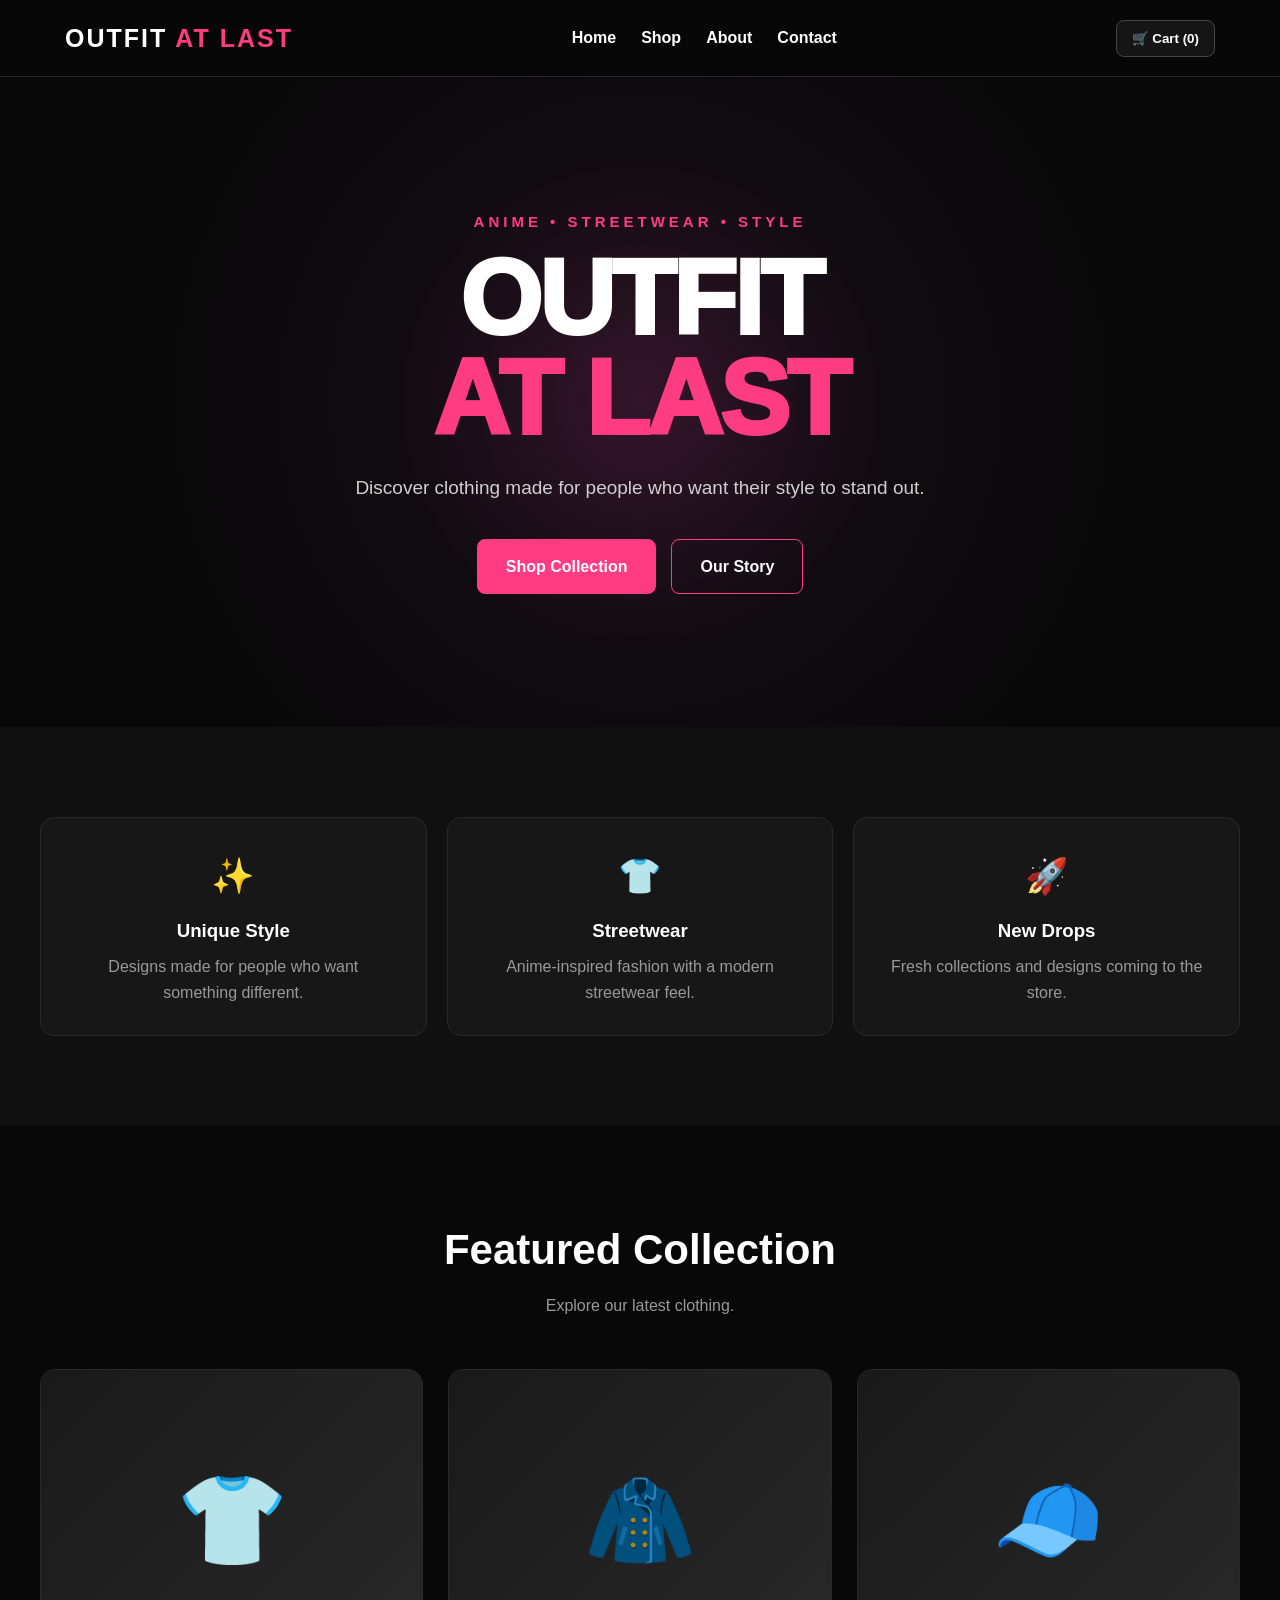
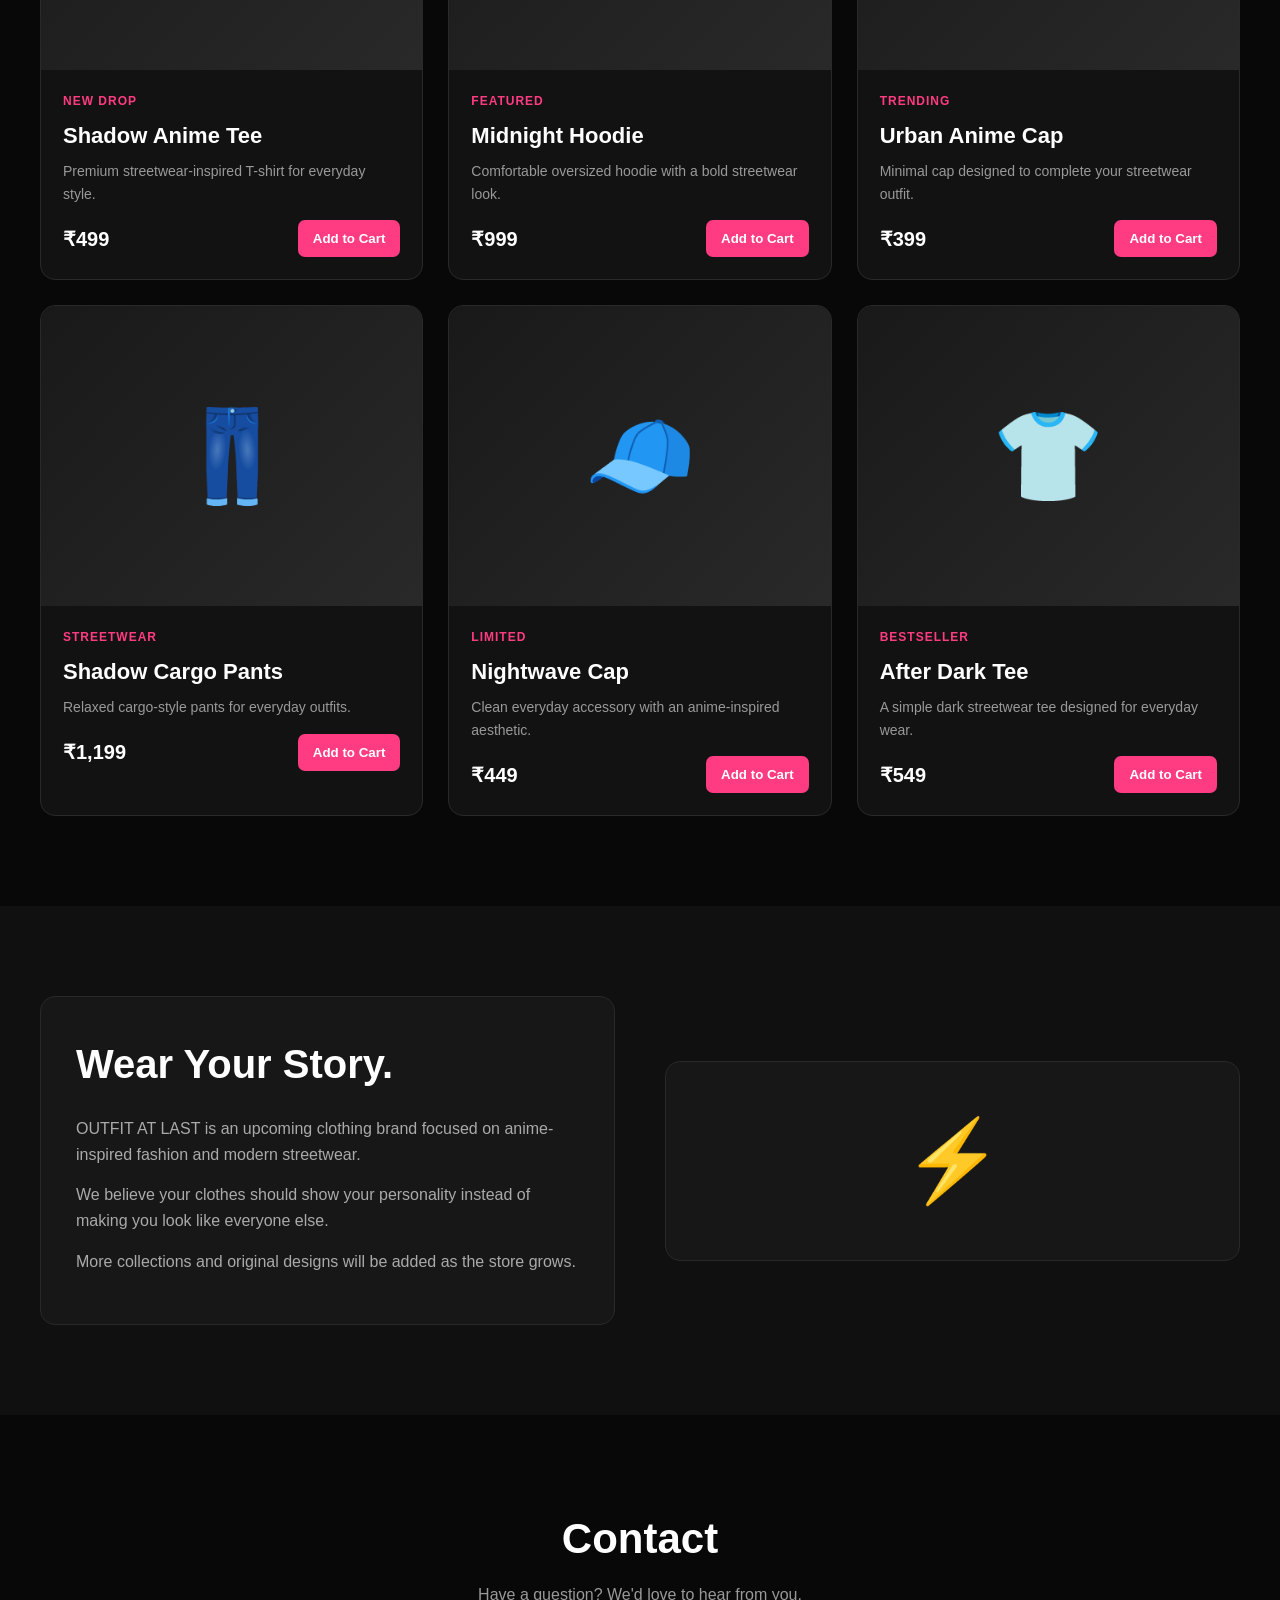
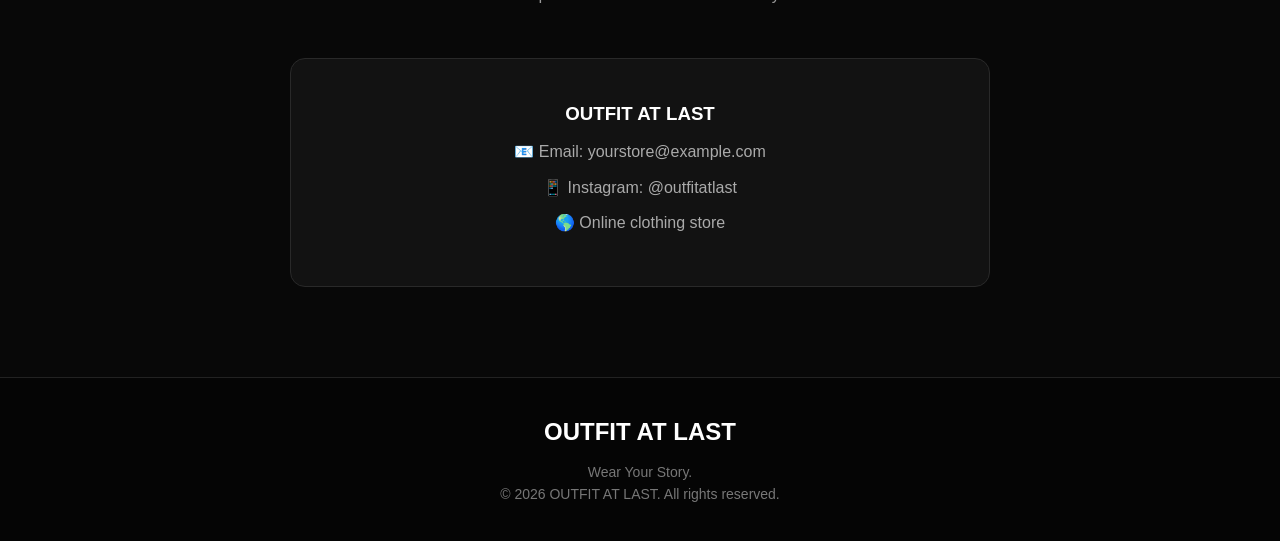
<file: index-new.html>
<!DOCTYPE html>
<html lang="en">
<head>
    <meta charset="UTF-8">
    <meta name="viewport" content="width=device-width, initial-scale=1.0">

    <title>OUTFIT AT LAST</title>

    <meta name="description"
        content="OUTFIT AT LAST - Anime-inspired streetwear and clothing for your unique style.">

    <style>

        * {
            margin: 0;
            padding: 0;
            box-sizing: border-box;
            scroll-behavior: smooth;
        }

        body {
            font-family: Arial, Helvetica, sans-serif;
            background: #080808;
            color: white;
            line-height: 1.6;
        }

        /* ================= HEADER ================= */

        header {
            position: sticky;
            top: 0;
            z-index: 1000;
            background: rgba(8, 8, 8, 0.95);
            border-bottom: 1px solid #292929;
            backdrop-filter: blur(10px);
        }

        .navbar {
            max-width: 1200px;
            margin: auto;
            padding: 18px 25px;

            display: flex;
            align-items: center;
            justify-content: space-between;
            gap: 20px;
        }

        .logo {
            font-size: 25px;
            font-weight: 900;
            letter-spacing: 2px;
            color: white;
        }

        .logo span {
            color: #ff3b81;
        }

        nav {
            display: flex;
            gap: 25px;
        }

        nav a {
            color: white;
            text-decoration: none;
            font-weight: bold;
            transition: 0.3s;
        }

        nav a:hover {
            color: #ff3b81;
        }

        .cart-button {
            border: 1px solid #444;
            background: #151515;
            color: white;
            padding: 10px 15px;
            border-radius: 8px;
            cursor: pointer;
            font-weight: bold;
        }

        .cart-button:hover {
            background: #ff3b81;
            border-color: #ff3b81;
        }

        /* ================= HERO ================= */

        .hero {
            min-height: 650px;
            display: flex;
            align-items: center;
            justify-content: center;
            text-align: center;
            padding: 60px 20px;

            background:
                radial-gradient(circle at center, #33152b 0%, #100b10 35%, #080808 70%);
        }

        .hero-content {
            max-width: 850px;
        }

        .small-title {
            color: #ff3b81;
            font-size: 15px;
            font-weight: bold;
            letter-spacing: 4px;
            margin-bottom: 15px;
        }

        .hero h1 {
            font-size: clamp(50px, 10vw, 105px);
            line-height: 0.95;
            font-weight: 1000;
            letter-spacing: -3px;
            margin-bottom: 25px;
        }

        .hero h1 span {
            color: #ff3b81;
        }

        .hero p {
            color: #cfcfcf;
            font-size: 19px;
            max-width: 650px;
            margin: auto;
        }

        .hero-buttons {
            margin-top: 35px;
            display: flex;
            justify-content: center;
            gap: 15px;
            flex-wrap: wrap;
        }

        .button {
            display: inline-block;
            padding: 14px 28px;
            border-radius: 8px;
            text-decoration: none;
            font-weight: bold;
            border: 1px solid #ff3b81;
            transition: 0.3s;
        }

        .primary {
            background: #ff3b81;
            color: white;
        }

        .primary:hover {
            transform: translateY(-3px);
            background: #ff176b;
        }

        .secondary {
            color: white;
            background: transparent;
        }

        .secondary:hover {
            background: white;
            color: black;
        }

        /* ================= SECTIONS ================= */

        section {
            padding: 90px 20px;
        }

        .section-container {
            max-width: 1200px;
            margin: auto;
        }

        .section-title {
            text-align: center;
            margin-bottom: 50px;
        }

        .section-title h2 {
            font-size: 42px;
            margin-bottom: 10px;
        }

        .section-title p {
            color: #999;
        }

        /* ================= FEATURES ================= */

        .features {
            background: #101010;
        }

        .feature-grid {
            display: grid;
            grid-template-columns: repeat(3, 1fr);
            gap: 20px;
        }

        .feature {
            background: #171717;
            padding: 30px;
            border: 1px solid #292929;
            border-radius: 14px;
            text-align: center;
        }

        .feature-icon {
            font-size: 35px;
            margin-bottom: 12px;
        }

        .feature h3 {
            margin-bottom: 8px;
        }

        .feature p {
            color: #999;
        }

        /* ================= PRODUCTS ================= */

        #products {
            background: #080808;
        }

        .products {
            display: grid;
            grid-template-columns: repeat(3, 1fr);
            gap: 25px;
        }

        .product {
            background: #121212;
            border: 1px solid #292929;
            border-radius: 15px;
            overflow: hidden;
            transition: 0.3s;
        }

        .product:hover {
            transform: translateY(-8px);
            border-color: #ff3b81;
            box-shadow: 0 15px 40px rgba(255, 59, 129, 0.12);
        }

        .product-image {
            height: 300px;

            display: flex;
            align-items: center;
            justify-content: center;

            background:
                linear-gradient(135deg, #191919, #292929);

            font-size: 90px;
        }

        .product-info {
            padding: 22px;
        }

        .product-tag {
            color: #ff3b81;
            font-size: 12px;
            font-weight: bold;
            letter-spacing: 1px;
        }

        .product h3 {
            margin: 7px 0;
            font-size: 22px;
        }

        .product-description {
            color: #999;
            font-size: 14px;
            margin-bottom: 15px;
        }

        .product-bottom {
            display: flex;
            justify-content: space-between;
            align-items: center;
            gap: 10px;
        }

        .price {
            font-size: 20px;
            font-weight: bold;
        }

        .add-cart {
            border: none;
            background: #ff3b81;
            color: white;
            padding: 11px 15px;
            border-radius: 7px;
            cursor: pointer;
            font-weight: bold;
        }

        .add-cart:hover {
            background: #ff176b;
        }

        /* ================= ABOUT ================= */

        #about {
            background: #101010;
        }

        .about {
            display: grid;
            grid-template-columns: 1fr 1fr;
            gap: 50px;
            align-items: center;
        }

        .about-box {
            background: #171717;
            border: 1px solid #292929;
            border-radius: 15px;
            padding: 35px;
        }

        .about h2 {
            font-size: 40px;
            margin-bottom: 20px;
        }

        .about p {
            color: #aaa;
            margin-bottom: 15px;
        }

        .about-highlight {
            font-size: 80px;
            text-align: center;
        }

        /* ================= CONTACT ================= */

        #contact {
            background: #080808;
        }

        .contact-box {
            max-width: 700px;
            margin: auto;
            text-align: center;
            background: #121212;
            padding: 40px;
            border: 1px solid #292929;
            border-radius: 15px;
        }

        .contact-box p {
            color: #aaa;
            margin: 10px 0;
        }

        /* ================= CART ================= */

        .cart-panel {
            position: fixed;
            top: 0;
            right: -420px;

            width: min(400px, 100%);
            height: 100vh;

            background: #111;
            border-left: 1px solid #333;

            z-index: 2000;

            padding: 25px;

            transition: right 0.3s;

            overflow-y: auto;
        }

        .cart-panel.open {
            right: 0;
        }

        .cart-header {
            display: flex;
            justify-content: space-between;
            align-items: center;
            margin-bottom: 25px;
        }

        .close-cart {
            background: transparent;
            border: none;
            color: white;
            font-size: 28px;
            cursor: pointer;
        }

        .cart-item {
            border-bottom: 1px solid #333;
            padding: 15px 0;
        }

        .cart-item-name {
            font-weight: bold;
        }

        .cart-item-price {
            color: #ff3b81;
        }

        .cart-total {
            margin-top: 25px;
            font-size: 22px;
            font-weight: bold;
        }

        .checkout-button {
            width: 100%;
            margin-top: 20px;
            padding: 14px;

            background: #ff3b81;
            color: white;

            border: none;
            border-radius: 8px;

            font-weight: bold;
            cursor: pointer;
        }

        .checkout-button:hover {
            background: #ff176b;
        }

        /* ================= FOOTER ================= */

        footer {
            background: #050505;
            border-top: 1px solid #222;
            text-align: center;
            padding: 35px 20px;
        }

        footer h2 {
            margin-bottom: 10px;
        }

        footer p {
            color: #777;
            font-size: 14px;
        }

        /* ================= MOBILE ================= */

        @media (max-width: 850px) {

            .navbar {
                flex-wrap: wrap;
                justify-content: center;
            }

            nav {
                order: 3;
                width: 100%;
                justify-content: center;
                flex-wrap: wrap;
            }

            .products {
                grid-template-columns: repeat(2, 1fr);
            }

            .feature-grid {
                grid-template-columns: 1fr;
            }

            .about {
                grid-template-columns: 1fr;
            }
        }

        @media (max-width: 550px) {

            .hero {
                min-height: 550px;
            }

            .hero h1 {
                font-size: 55px;
            }

            .products {
                grid-template-columns: 1fr;
            }

            .section-title h2 {
                font-size: 32px;
            }

            .product-image {
                height: 260px;
            }
        }

    </style>
</head>

<body>

    <!-- ================= HEADER ================= -->

    <header>

        <div class="navbar">

            <div class="logo">
                OUTFIT <span>AT LAST</span>
            </div>

            <nav>
                <a href="#home">Home</a>
                <a href="#products">Shop</a>
                <a href="#about">About</a>
                <a href="#contact">Contact</a>
            </nav>

            <button class="cart-button" onclick="openCart()">
                🛒 Cart (<span id="cart-count">0</span>)
            </button>

        </div>

    </header>


    <!-- ================= HERO ================= -->

    <section id="home" class="hero">

        <div class="hero-content">

            <div class="small-title">
                ANIME • STREETWEAR • STYLE
            </div>

            <h1>
                OUTFIT<br>
                <span>AT LAST</span>
            </h1>

            <p>
                Discover clothing made for people who want their
                style to stand out.
            </p>

            <div class="hero-buttons">

                <a href="#products" class="button primary">
                    Shop Collection
                </a>

                <a href="#about" class="button secondary">
                    Our Story
                </a>

            </div>

        </div>

    </section>


    <!-- ================= FEATURES ================= -->

    <section class="features">

        <div class="section-container">

            <div class="feature-grid">

                <div class="feature">

                    <div class="feature-icon">
                        ✨
                    </div>

                    <h3>Unique Style</h3>

                    <p>
                        Designs made for people who want
                        something different.
                    </p>

                </div>


                <div class="feature">

                    <div class="feature-icon">
                        👕
                    </div>

                    <h3>Streetwear</h3>

                    <p>
                        Anime-inspired fashion with
                        a modern streetwear feel.
                    </p>

                </div>


                <div class="feature">

                    <div class="feature-icon">
                        🚀
                    </div>

                    <h3>New Drops</h3>

                    <p>
                        Fresh collections and designs
                        coming to the store.
                    </p>

                </div>

            </div>

        </div>

    </section>


    <!-- ================= PRODUCTS ================= -->

    <section id="products">

        <div class="section-container">

            <div class="section-title">

                <h2>Featured Collection</h2>

                <p>
                    Explore our latest clothing.
                </p>

            </div>


            <div class="products">


                <!-- PRODUCT 1 -->

                <div class="product">

                    <div class="product-image">
                        👕
                    </div>

                    <div class="product-info">

                        <div class="product-tag">
                            NEW DROP
                        </div>

                        <h3>Shadow Anime Tee</h3>

                        <p class="product-description">
                            Premium streetwear-inspired
                            T-shirt for everyday style.
                        </p>

                        <div class="product-bottom">

                            <div class="price">
                                ₹499
                            </div>

                            <button
                                class="add-cart"
                                onclick="addToCart('Shadow Anime Tee', 499)">
                                Add to Cart
                            </button>

                        </div>

                    </div>

                </div>


                <!-- PRODUCT 2 -->

                <div class="product">

                    <div class="product-image">
                        🧥
                    </div>

                    <div class="product-info">

                        <div class="product-tag">
                            FEATURED
                        </div>

                        <h3>Midnight Hoodie</h3>

                        <p class="product-description">
                            Comfortable oversized hoodie
                            with a bold streetwear look.
                        </p>

                        <div class="product-bottom">

                            <div class="price">
                                ₹999
                            </div>

                            <button
                                class="add-cart"
                                onclick="addToCart('Midnight Hoodie', 999)">
                                Add to Cart
                            </button>

                        </div>

                    </div>

                </div>


                <!-- PRODUCT 3 -->

                <div class="product">

                    <div class="product-image">
                        🧢
                    </div>

                    <div class="product-info">

                        <div class="product-tag">
                            TRENDING
                        </div>

                        <h3>Urban Anime Cap</h3>

                        <p class="product-description">
                            Minimal cap designed to complete
                            your streetwear outfit.
                        </p>

                        <div class="product-bottom">

                            <div class="price">
                                ₹399
                            </div>

                            <button
                                class="add-cart"
                                onclick="addToCart('Urban Anime Cap', 399)">
                                Add to Cart
                            </button>

                        </div>

                    </div>

                </div>


                <!-- PRODUCT 4 -->

                <div class="product">

                    <div class="product-image">
                        👖
                    </div>

                    <div class="product-info">

                        <div class="product-tag">
                            STREETWEAR
                        </div>

                        <h3>Shadow Cargo Pants</h3>

                        <p class="product-description">
                            Relaxed cargo-style pants for
                            everyday outfits.
                        </p>

                        <div class="product-bottom">

                            <div class="price">
                                ₹1,199
                            </div>

                            <button
                                class="add-cart"
                                onclick="addToCart('Shadow Cargo Pants', 1199)">
                                Add to Cart
                            </button>

                        </div>

                    </div>

                </div>


                <!-- PRODUCT 5 -->

                <div class="product">

                    <div class="product-image">
                        🧢
                    </div>

                    <div class="product-info">

                        <div class="product-tag">
                            LIMITED
                        </div>

                        <h3>Nightwave Cap</h3>

                        <p class="product-description">
                            Clean everyday accessory with
                            an anime-inspired aesthetic.
                        </p>

                        <div class="product-bottom">

                            <div class="price">
                                ₹449
                            </div>

                            <button
                                class="add-cart"
                                onclick="addToCart('Nightwave Cap', 449)">
                                Add to Cart
                            </button>

                        </div>

                    </div>

                </div>


                <!-- PRODUCT 6 -->

                <div class="product">

                    <div class="product-image">
                        👕
                    </div>

                    <div class="product-info">

                        <div class="product-tag">
                            BESTSELLER
                        </div>

                        <h3>After Dark Tee</h3>

                        <p class="product-description">
                            A simple dark streetwear tee
                            designed for everyday wear.
                        </p>

                        <div class="product-bottom">

                            <div class="price">
                                ₹549
                            </div>

                            <button
                                class="add-cart"
                                onclick="addToCart('After Dark Tee', 549)">
                                Add to Cart
                            </button>

                        </div>

                    </div>

                </div>

            </div>

        </div>

    </section>


    <!-- ================= ABOUT ================= -->

    <section id="about">

        <div class="section-container">

            <div class="about">

                <div class="about-box">

                    <h2>
                        Wear Your Story.
                    </h2>

                    <p>
                        OUTFIT AT LAST is an upcoming clothing
                        brand focused on anime-inspired fashion
                        and modern streetwear.
                    </p>

                    <p>
                        We believe your clothes should show
                        your personality instead of making you
                        look like everyone else.
                    </p>

                    <p>
                        More collections and original designs
                        will be added as the store grows.
                    </p>

                </div>


                <div class="about-box about-highlight">
                    ⚡
                </div>

            </div>

        </div>

    </section>


    <!-- ================= CONTACT ================= -->

    <section id="contact">

        <div class="section-container">

            <div class="section-title">

                <h2>Contact</h2>

                <p>
                    Have a question? We'd love to hear from you.
                </p>

            </div>


            <div class="contact-box">

                <h3>OUTFIT AT LAST</h3>

                <p>
                    📧 Email: yourstore@example.com
                </p>

                <p>
                    📱 Instagram: @outfitatlast
                </p>

                <p>
                    🌎 Online clothing store
                </p>

            </div>

        </div>

    </section>


    <!-- ================= CART ================= -->

    <div id="cart-panel" class="cart-panel">

        <div class="cart-header">

            <h2>Your Cart</h2>

            <button
                class="close-cart"
                onclick="closeCart()">
                ×
            </button>

        </div>


        <div id="cart-items">

            <p style="color:#888;">
                Your cart is empty.
            </p>

        </div>


        <div class="cart-total">

            Total:
            ₹<span id="cart-total">0</span>

        </div>


        <button
            class="checkout-button"
            onclick="checkout()">

            Continue to Order

        </button>

    </div>


    <!-- ================= FOOTER ================= -->

    <footer>

        <h2>
            OUTFIT AT LAST
        </h2>

        <p>
            Wear Your Story.
        </p>

        <p>
            © 2026 OUTFIT AT LAST. All rights reserved.
        </p>

    </footer>


    <!-- ================= JAVASCRIPT ================= -->

    <script>

        let cart = [];

        function addToCart(name, price) {

            const existingProduct =
                cart.find(item => item.name === name);

            if (existingProduct) {

                existingProduct.quantity++;

            } else {

                cart.push({
                    name: name,
                    price: price,
                    quantity: 1
                });

            }

            updateCart();

            openCart();
        }


        function updateCart() {

            const cartItems =
                document.getElementById("cart-items");

            const cartCount =
                document.getElementById("cart-count");

            const cartTotal =
                document.getElementById("cart-total");


            cartItems.innerHTML = "";

            let total = 0;
            let count = 0;


            if (cart.length === 0) {

                cartItems.innerHTML =
                    '<p style="color:#888;">Your cart is empty.</p>';

            }


            cart.forEach((item, index) => {

                total += item.price * item.quantity;

                count += item.quantity;


                const div =
                    document.createElement("div");

                div.className = "cart-item";


                div.innerHTML = `

                    <div class="cart-item-name">
                        ${item.name}
                    </div>

                    <div class="cart-item-price">
                        ₹${item.price} × ${item.quantity}
                    </div>

                    <div style="margin-top:10px;">

                        <button
                            onclick="changeQuantity(${index}, -1)"
                            style="
                                padding:5px 10px;
                                cursor:pointer;
                            ">
                            −
                        </button>

                        <span style="margin:0 10px;">
                            ${item.quantity}
                        </span>

                        <button
                            onclick="changeQuantity(${index}, 1)"
                            style="
                                padding:5px 10px;
                                cursor:pointer;
                            ">
                            +
                        </button>

                        <button
                            onclick="removeItem(${index})"
                            style="
                                margin-left:10px;
                                padding:5px 10px;
                                cursor:pointer;
                            ">
                            Remove
                        </button>

                    </div>

                `;

                cartItems.appendChild(div);

            });


            cartCount.textContent = count;

            cartTotal.textContent = total;

        }


        function changeQuantity(index, amount) {

            cart[index].quantity += amount;


            if (cart[index].quantity <= 0) {

                cart.splice(index, 1);

            }


            updateCart();

        }


        function removeItem(index) {

            cart.splice(index, 1);

            updateCart();

        }


        function openCart() {

            document
                .getElementById("cart-panel")
                .classList
                .add("open");

        }


        function closeCart() {

            document
                .getElementById("cart-panel")
                .classList
                .remove("open");

        }


        function checkout() {

            if (cart.length === 0) {

                alert("Your cart is empty!");

                return;

            }


            let orderText =
                "Your order:%0A%0A";


            cart.forEach(item => {

                orderText +=
                    item.name +
                    " × " +
                    item.quantity +
                    " = ₹" +
                    (item.price * item.quantity) +
                    "%0A";

            });


            let total =
                cart.reduce(
                    (sum, item) =>
                        sum + item.price * item.quantity,
                    0
                );


            orderText +=
                "%0ATotal: ₹" + total;


            alert(
                "Your order has been prepared! " +
                "We'll add the real checkout system later."
            );

        }


        updateCart();

    </script>

</body>
</html>
</file>
